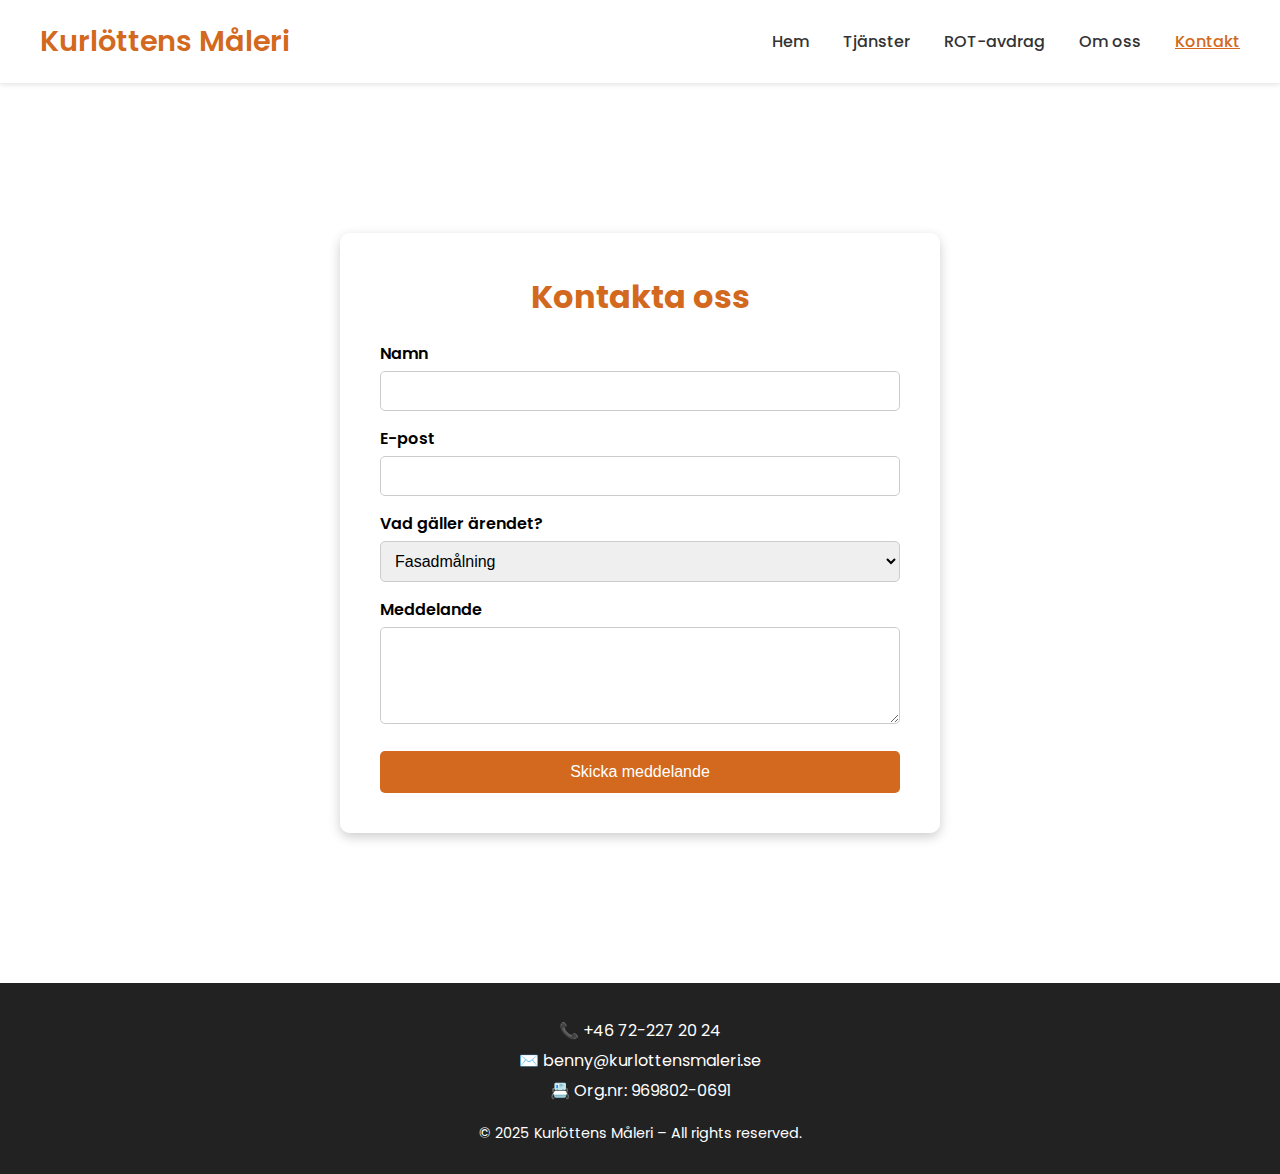
<file: kontakt.html>
<!DOCTYPE html>
<html lang="sv">
<head>
  <meta charset="UTF-8" />
  <meta name="viewport" content="width=device-width, initial-scale=1.0" />
  <title>Kontakt – Kurlöttens Måleri</title>
  <link href="https://fonts.googleapis.com/css2?family=Poppins:wght@400;600&display=swap" rel="stylesheet">
  <style>
    * { box-sizing: border-box; margin: 0; padding: 0; }

    body, html {
      height: 100%;
      font-family: "Poppins", sans-serif;
    }

    header {
      background-color: white;
      box-shadow: 0 2px 5px rgba(0,0,0,0.1);
      padding: 20px 40px;
      display: flex;
      justify-content: space-between;
      align-items: center;
    }

    header h1 { color: #d2691e; font-size: 1.8em; font-weight: 600; }

    nav a {
      text-decoration: none;
      margin-left: 30px;
      font-weight: 500;
      color: #333;
      transition: 0.2s;
    }
    nav a:hover, nav a.active { color: #d2691e; text-decoration: underline; }

    .contact-section {
      background: url('https://cdn.pixabay.com/photo/2016/11/29/06/18/paint-1867784_1280.jpg') no-repeat center center/cover;
      padding: 80px 20px;
      min-height: 100vh;
      display: flex;
      align-items: center;
      justify-content: center;
    }

    .contact-form {
      background-color: rgba(255, 255, 255, 0.95);
      padding: 40px;
      border-radius: 10px;
      max-width: 600px;
      width: 100%;
      box-shadow: 0 4px 12px rgba(0,0,0,0.2);
    }

    .contact-form h2 {
      margin-bottom: 20px;
      font-size: 2em;
      color: #d2691e;
      text-align: center;
    }

    .contact-form label { display: block; margin: 15px 0 5px; font-weight: 600; }

    .contact-form input,
    .contact-form textarea,
    .contact-form select {
      width: 100%;
      padding: 10px;
      border: 1px solid #ccc;
      border-radius: 5px;
      font-size: 1em;
    }

    .contact-form button {
      margin-top: 20px;
      width: 100%;
      background-color: #d2691e;
      color: white;
      padding: 12px;
      font-size: 1em;
      border: none;
      border-radius: 5px;
      cursor: pointer;
    }
    .contact-form button:hover { background-color: #b05516; }

    /* Statusruta */
    .status {
      margin-top: 16px;
      padding: 12px 14px;
      border-radius: 6px;
      font-weight: 600;
      display: none;        /* visas via JS */
      align-items: center;
      gap: 8px;
    }
    .status.success { background: #e8f7ef; color: #186a3b; border: 1px solid #bfe8cf; }
    .status.error   { background: #fdecea; color: #7a1c1c; border: 1px solid #f5c6cb; }

    footer {
      background-color: #222;
      color: white;
      text-align: center;
      padding: 30px 10px;
    }
  </style>
</head>
<body>

  <header>
    <h1>Kurlöttens Måleri</h1>
    <nav>
      <a href="index.html">Hem</a>
      <a href="tjanster.html">Tjänster</a>
      <a href="rot-avdrag.html">ROT-avdrag</a>
      <a href="om-oss.html">Om oss</a>
      <a href="kontakt.html" class="active">Kontakt</a>
    </nav>
  </header>

  <section class="contact-section">
    <!-- Kopplat till Formspree + ankar-ID för #form -->
    <form id="form" class="contact-form" action="https://formspree.io/f/mrbllwpw" method="POST">
      <h2>Kontakta oss</h2>

      <!-- Ämnesrad till mailet (valfritt men trevligt) -->
      <input type="hidden" name="_subject" value="Nytt meddelande via kurlottensmaleri.se" />

      <label for="namn">Namn</label>
      <input type="text" id="namn" name="namn" required>

      <label for="email">E-post</label>
      <input type="email" id="email" name="email" required>

      <label for="tjanst">Vad gäller ärendet?</label>
      <select id="tjanst" name="tjanst">
        <option value="Fasadmålning">Fasadmålning</option>
        <option value="Fasadtvätt">Fasadtvätt</option>
        <option value="Väggmålning">Väggmålning</option>
        <option value="Takmålning">Takmålning</option>
        <option value="Inomhusmålning">Inomhusmålning</option>
        <option value="Detaljmålning">Detaljmålning</option>
        <option value="Annat">Annat</option>
      </select>

      <label for="meddelande">Meddelande</label>
      <textarea id="meddelande" name="meddelande" rows="5" required></textarea>

      <button type="submit">Skicka meddelande</button>

      <!-- Statusruta visas efter försök att skicka -->
      <div id="form-status" class="status" aria-live="polite"></div>
    </form>
  </section>

  <footer style="background-color: #222; color: white; padding: 30px 10px;">
    <div style="display: flex; flex-direction: column; align-items: center; text-align: center;">
      <div style="margin-bottom: 15px;">
        <p style="margin: 5px 0;">📞 +46 72-227 20 24</p>
        <p style="margin: 5px 0;">✉️ benny@kurlottensmaleri.se</p>
        <p style="margin: 5px 0;">📇 Org.nr: 969802-0691</p>
      </div>
      <p style="font-size: 0.9em;">&copy; 2025 Kurlöttens Måleri – All rights reserved.</p>
    </div>
  </footer>

  <script>
    // Skicka formuläret via fetch (AJAX) för att kunna visa grön/röd status på sidan
    const form = document.getElementById('form');
    const statusBox = document.getElementById('form-status');

    form.addEventListener('submit', async (e) => {
      e.preventDefault();

      const data = new FormData(form);

      try {
        const res = await fetch(form.action, {
          method: 'POST',
          body: data,
          headers: { 'Accept': 'application/json' }
        });

        if (res.ok) {
          // Lyckat
          statusBox.className = 'status success';
          statusBox.textContent = '✅ Tack! Ditt meddelande har skickats.';
          statusBox.style.display = 'flex';
          form.reset();
        } else {
          // Formspree kan returnera valideringsfel i JSON
          const json = await res.json().catch(() => ({}));
          statusBox.className = 'status error';
          statusBox.textContent = json?.errors?.[0]?.message
            ? `❌ ${json.errors[0].message}`
            : '❌ Något gick fel. Försök igen om en stund.';
          statusBox.style.display = 'flex';
        }
      } catch (err) {
        statusBox.className = 'status error';
        statusBox.textContent = '❌ Kunde inte skicka just nu. Kontrollera din uppkoppling och försök igen.';
        statusBox.style.display = 'flex';
      }
    });
  </script>
</body>
</html>
</file>
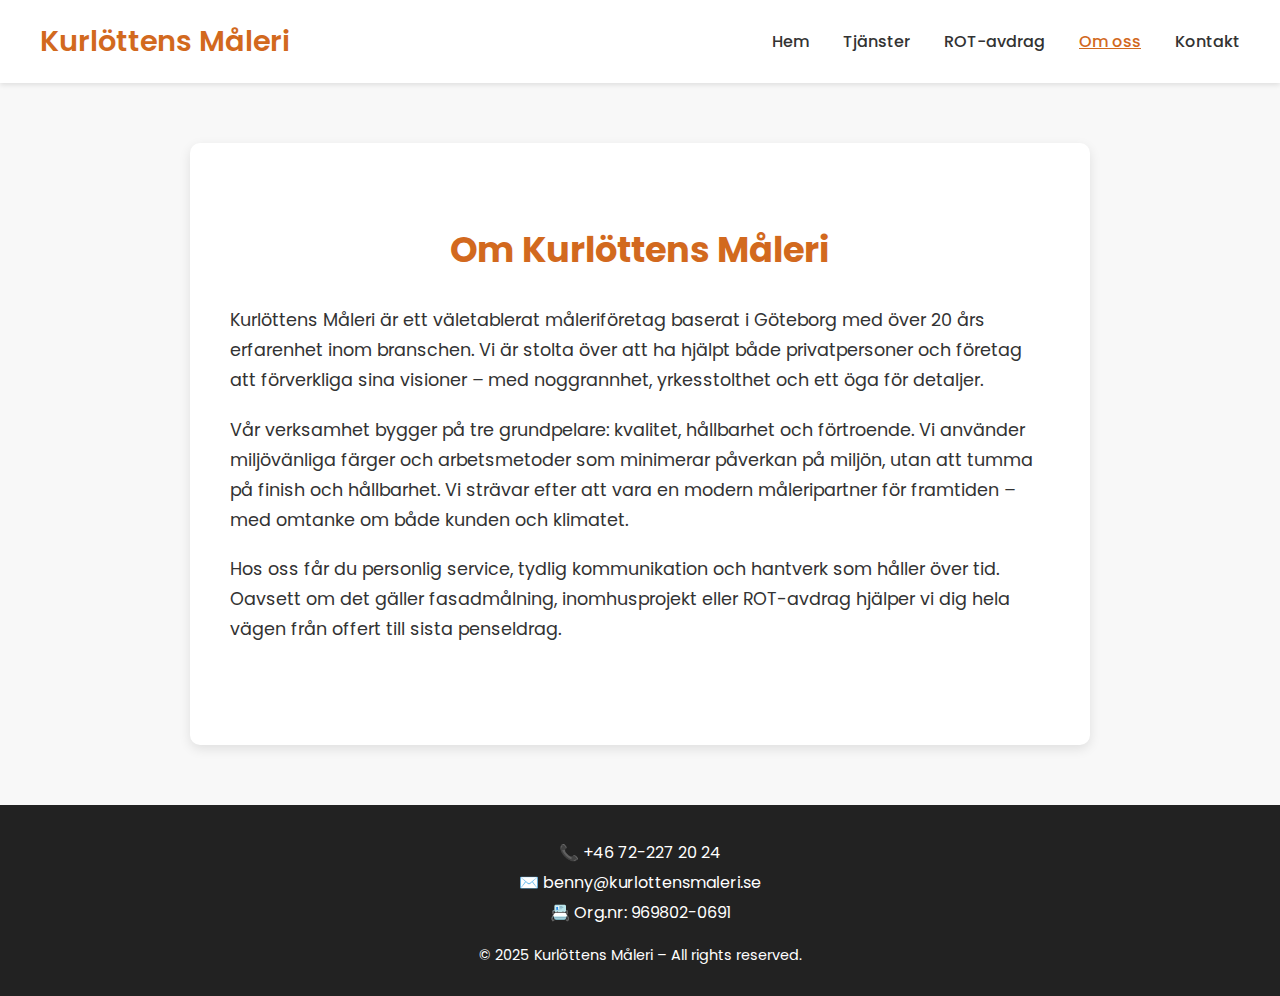
<file: om-oss.html>
<!DOCTYPE html>
<html lang="sv">
<head>
  <meta charset="UTF-8" />
  <meta name="viewport" content="width=device-width, initial-scale=1.0" />
  <title>Om oss – Kurlöttens Måleri</title>
  <link href="https://fonts.googleapis.com/css2?family=Poppins:wght@400;600&display=swap" rel="stylesheet">
  <style>
    * {
      box-sizing: border-box;
      margin: 0;
      padding: 0;
    }

    body, html {
      font-family: "Poppins", sans-serif;
      background-color: #f8f8f8;
      color: #333;
    }

    header {
      background-color: white;
      box-shadow: 0 2px 5px rgba(0,0,0,0.1);
      padding: 20px 40px;
      display: flex;
      justify-content: space-between;
      align-items: center;
    }

    header h1 {
      color: #d2691e;
      font-size: 1.8em;
      font-weight: 600;
    }

    nav a {
      text-decoration: none;
      margin-left: 30px;
      font-weight: 500;
      color: #333;
      transition: 0.2s;
    }

    nav a:hover,
    nav a.active {
      color: #d2691e;
      text-decoration: underline;
    }

    .about-section {
      padding: 80px 40px;
      background-color: #fff;
      max-width: 900px;
      margin: 60px auto;
      box-shadow: 0 4px 12px rgba(0,0,0,0.1);
      border-radius: 10px;
    }

    .about-section h2 {
      text-align: center;
      color: #d2691e;
      font-size: 2.2em;
      margin-bottom: 30px;
    }

    .about-section p {
      font-size: 1.1em;
      line-height: 1.7em;
      margin-bottom: 20px;
    }

    footer {
      background-color: #222;
      color: white;
      text-align: center;
      padding: 30px 10px;
      margin-top: 60px;
    }
  </style>
</head>
<body>

  <header>
    <h1>Kurlöttens Måleri</h1>
    <nav>
      <a href="index.html">Hem</a>
      <a href="tjanster.html">Tjänster</a>
      <a href="rot-avdrag.html">ROT-avdrag</a>
      <a href="om-oss.html" class="active">Om oss</a>
      <a href="kontakt.html">Kontakt</a>
    </nav>
  </header>

  <section class="about-section">
    <h2>Om Kurlöttens Måleri</h2>
    <p>
      Kurlöttens Måleri är ett väletablerat måleriföretag baserat i Göteborg med över 20 års erfarenhet inom branschen. Vi är stolta över att ha hjälpt både privatpersoner och företag att förverkliga sina visioner – med noggrannhet, yrkesstolthet och ett öga för detaljer.
    </p>
    <p>
      Vår verksamhet bygger på tre grundpelare: kvalitet, hållbarhet och förtroende. Vi använder miljövänliga färger och arbetsmetoder som minimerar påverkan på miljön, utan att tumma på finish och hållbarhet. Vi strävar efter att vara en modern måleripartner för framtiden – med omtanke om både kunden och klimatet.
    </p>
    <p>
      Hos oss får du personlig service, tydlig kommunikation och hantverk som håller över tid. Oavsett om det gäller fasadmålning, inomhusprojekt eller ROT-avdrag hjälper vi dig hela vägen från offert till sista penseldrag.
    </p>
  </section>

  <footer style="background-color: #222; color: white; padding: 30px 10px;">
    <div style="display: flex; flex-direction: column; align-items: center; text-align: center;">
      <div style="margin-bottom: 15px;">
        <p style="margin: 5px 0;">📞 +46 72-227 20 24</p>
        <p style="margin: 5px 0;">✉️ benny@kurlottensmaleri.se</p>
        <p style="margin: 5px 0;">📇 Org.nr: 969802-0691</p>
      </div>
      <p style="font-size: 0.9em;">&copy; 2025 Kurlöttens Måleri – All rights reserved.</p>
    </div>
  </footer>


</body>
</html>
</file>
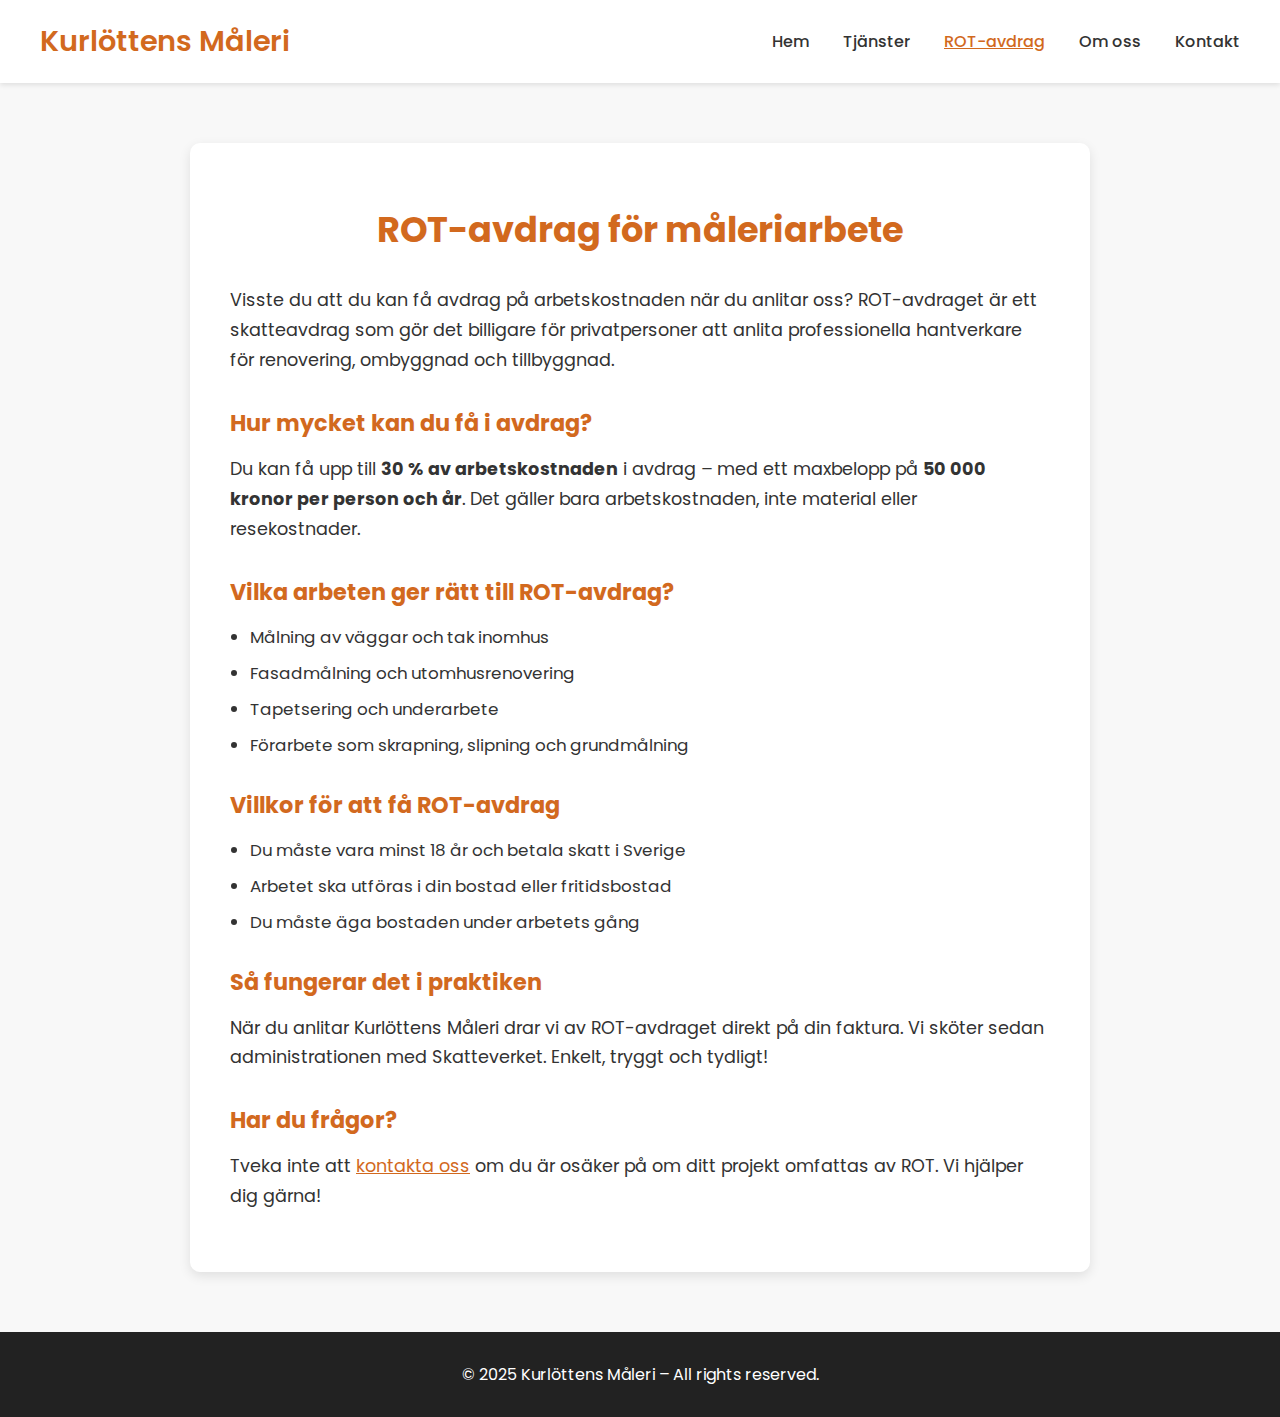
<file: rot-avdrag.html>
<!DOCTYPE html>
<html lang="sv">
<head>
  <meta charset="UTF-8" />
  <meta name="viewport" content="width=device-width, initial-scale=1.0" />
  <title>ROT-avdrag – Kurlöttens Måleri</title>
  <link href="https://fonts.googleapis.com/css2?family=Poppins:wght@400;600&display=swap" rel="stylesheet" />
  <style>
    * {
      box-sizing: border-box;
      margin: 0;
      padding: 0;
    }

    body, html {
      font-family: "Poppins", sans-serif;
      background-color: #f8f8f8;
      color: #333;
    }

    header {
      background-color: white;
      box-shadow: 0 2px 5px rgba(0, 0, 0, 0.1);
      padding: 20px 40px;
      display: flex;
      justify-content: space-between;
      align-items: center;
    }

    header h1 {
      color: #d2691e;
      font-size: 1.8em;
      font-weight: 600;
    }

    nav a {
      text-decoration: none;
      margin-left: 30px;
      font-weight: 500;
      color: #333;
      transition: 0.2s;
    }

    nav a:hover,
    nav a.active {
      color: #d2691e;
      text-decoration: underline;
    }

    .rot-container {
      max-width: 900px;
      margin: 60px auto;
      padding: 60px 40px;
      background-color: #fff;
      border-radius: 10px;
      box-shadow: 0 4px 12px rgba(0, 0, 0, 0.1);
    }

    .rot-container h2 {
      text-align: center;
      color: #d2691e;
      font-size: 2.2em;
      margin-bottom: 30px;
    }

    .rot-container h3 {
      color: #d2691e;
      margin-top: 30px;
      font-size: 1.4em;
    }

    .rot-container p {
      margin-top: 15px;
      font-size: 1.1em;
      line-height: 1.7em;
    }

    .rot-container ul {
      margin-top: 15px;
      padding-left: 20px;
      font-size: 1.05em;
    }

    .rot-container ul li {
      margin-bottom: 10px;
    }

    footer {
      background-color: #222;
      color: white;
      text-align: center;
      padding: 30px 10px;
      margin-top: 60px;
    }
  </style>
</head>
<body>

  <header>
    <h1>Kurlöttens Måleri</h1>
    <nav>
      <a href="index.html">Hem</a>
      <a href="tjanster.html">Tjänster</a>
      <a href="rot-avdrag.html" class="active">ROT-avdrag</a>
      <a href="om-oss.html">Om oss</a>
      <a href="kontakt.html">Kontakt</a>
    </nav>
  </header>

  <section class="rot-container">
    <h2>ROT-avdrag för måleriarbete</h2>
    <p>
      Visste du att du kan få avdrag på arbetskostnaden när du anlitar oss? ROT-avdraget är ett skatteavdrag som gör det billigare för privatpersoner att anlita professionella hantverkare för renovering, ombyggnad och tillbyggnad.
    </p>

    <h3>Hur mycket kan du få i avdrag?</h3>
    <p>
      Du kan få upp till <strong>30 % av arbetskostnaden</strong> i avdrag – med ett maxbelopp på <strong>50 000 kronor per person och år</strong>.
      Det gäller bara arbetskostnaden, inte material eller resekostnader.
    </p>

    <h3>Vilka arbeten ger rätt till ROT-avdrag?</h3>
    <ul>
      <li>Målning av väggar och tak inomhus</li>
      <li>Fasadmålning och utomhusrenovering</li>
      <li>Tapetsering och underarbete</li>
      <li>Förarbete som skrapning, slipning och grundmålning</li>
    </ul>

    <h3>Villkor för att få ROT-avdrag</h3>
    <ul>
      <li>Du måste vara minst 18 år och betala skatt i Sverige</li>
      <li>Arbetet ska utföras i din bostad eller fritidsbostad</li>
      <li>Du måste äga bostaden under arbetets gång</li>
    </ul>

    <h3>Så fungerar det i praktiken</h3>
    <p>
      När du anlitar Kurlöttens Måleri drar vi av ROT-avdraget direkt på din faktura. Vi sköter sedan administrationen med Skatteverket. Enkelt, tryggt och tydligt!
    </p>

    <h3>Har du frågor?</h3>
    <p>
      Tveka inte att <a href="kontakt.html" style="color:#d2691e; text-decoration: underline;">kontakta oss</a> om du är osäker på om ditt projekt omfattas av ROT. Vi hjälper dig gärna!
    </p>
  </section>

  <footer>
    <p>&copy; 2025 Kurlöttens Måleri – All rights reserved.</p>
  </footer>

</body>
</html>
</file>
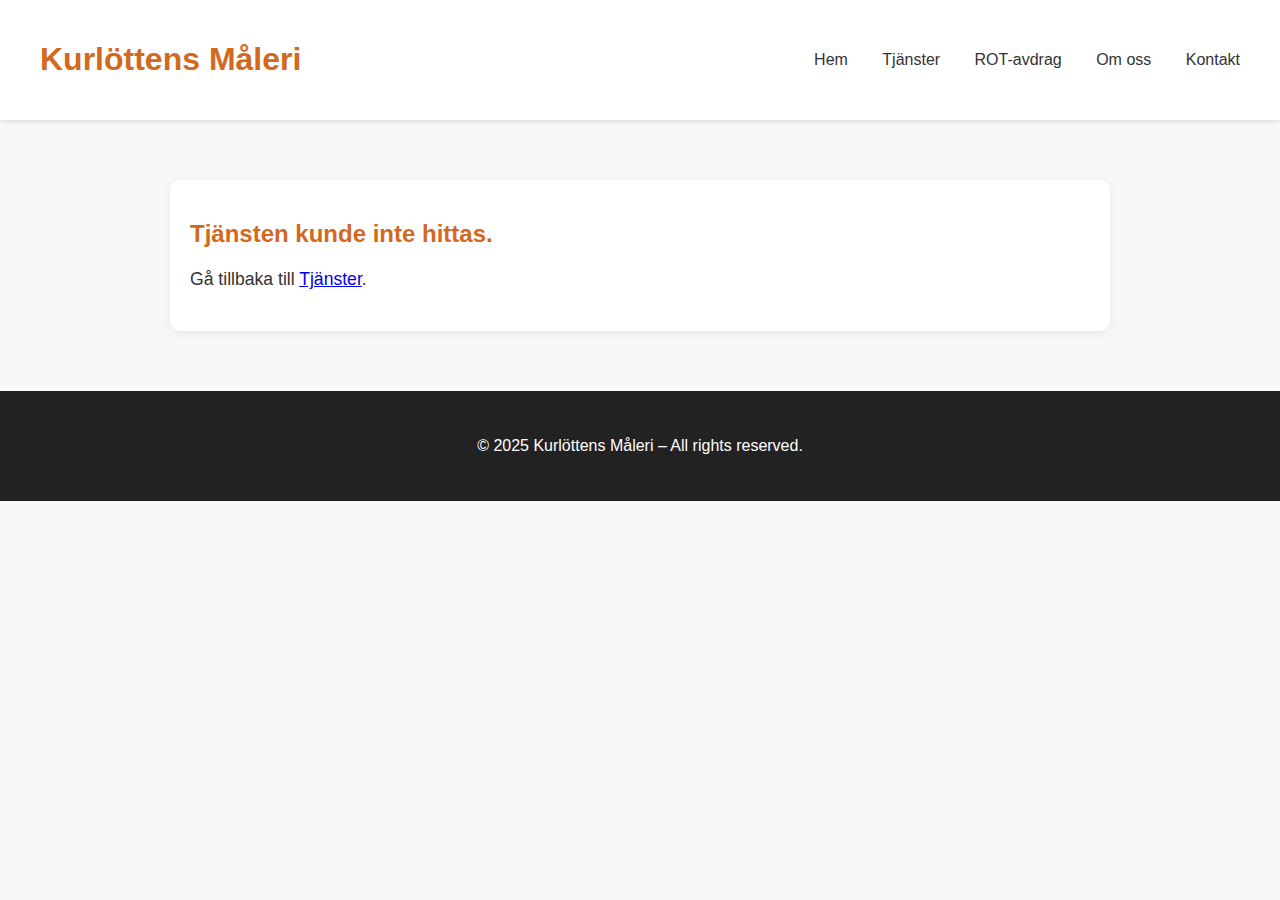
<file: tjanst.html>
<!DOCTYPE html>
<html lang="sv">
<head>
  <meta charset="UTF-8" />
  <meta name="viewport" content="width=device-width, initial-scale=1.0"/>
  <title>Tjänst – Kurlöttens Måleri</title>
  <style>
    body {
      font-family: "Segoe UI", sans-serif;
      background-color: #f8f8f8;
      margin: 0;
      padding: 0;
      color: #333;
    }

    header {
      background-color: white;
      box-shadow: 0 2px 5px rgba(0,0,0,0.1);
      padding: 20px 40px;
      display: flex;
      justify-content: space-between;
      align-items: center;
    }

    header h1 {
      color: #d2691e;
    }

    nav a {
      text-decoration: none;
      margin-left: 30px;
      font-weight: 500;
      color: #333;
    }

    nav a:hover,
    nav a.active {
      color: #d2691e;
      text-decoration: underline;
    }

    .content {
      max-width: 900px;
      margin: 60px auto;
      padding: 20px;
      background: white;
      border-radius: 10px;
      box-shadow: 0 2px 10px rgba(0,0,0,0.08);
    }

    .content img {
      width: 100%;
      height: auto;
      border-radius: 10px;
      margin-bottom: 20px;
    }

    .content h2 {
      color: #d2691e;
      margin-bottom: 15px;
    }

    .content p {
      font-size: 1.1em;
      line-height: 1.6;
    }

    footer {
      background-color: #222;
      color: white;
      text-align: center;
      padding: 30px 10px;
      margin-top: 60px;
    }
  </style>
</head>
<body>

  <header>
    <h1>Kurlöttens Måleri</h1>
    <nav>
      <a href="index.html">Hem</a>
      <a href="tjanster.html">Tjänster</a>
      <a href="rot-avdrag.html">ROT-avdrag</a>
      <a href="om-oss.html">Om oss</a>
      <a href="kontakt.html">Kontakt</a>
    </nav>
  </header>

  <div class="content" id="tjanstContainer">
    <!-- Innehållet laddas här med JavaScript -->
  </div>

  <footer>
    <p>&copy; 2025 Kurlöttens Måleri – All rights reserved.</p>
  </footer>

  <script>
    const tjänster = {
      "fasadmålning": {
        titel: "Fasadmålning",
        bild: "bilder/fasadmålning_ett.jpg",
        beskrivning: "En snygg och skyddande fasadmålning förlänger husets livslängd och höjer värdet på din fastighet. Vi använder kvalitetsfärg anpassad för svenska klimatförhållanden."
      },
      "fasadtvatt": {
        titel: "Fasadtvätt",
        bild: "bilder/fasadtvätt_ett.jpg",
        beskrivning: "Fasadtvätt avlägsnar alger, smuts och mögel innan målning eller som underhåll. Vi använder miljövänliga metoder och professionell utrustning."
      },
      "väggmålning": {
        titel: "Väggmålning",
        bild: "bilder/målare_tre.jpg",
        beskrivning: "Fräscha upp dina väggar med ett nytt lager färg. Vi erbjuder allt från enfärgsmålning till dekorativa tekniker – alltid med noggrant underarbete."
      },
      "takmålning": {
        titel: "Takmålning",
        bild: "bilder/måleri_ett.jpg",
        beskrivning: "Ett nymålat tak skyddar mot väder och vind och förbättrar husets helhetsintryck. Vi hjälper dig välja rätt färg och metod för just ditt tak."
      },
      "inomhusmålning": {
        titel: "Inomhusmålning",
        bild: "bilder/målare_fyra.jpg",
        beskrivning: "Vi målar innertak, väggar, snickerier och mer – alltid med fokus på noggrannhet, dammfritt arbete och ett perfekt slutresultat."
      },
      "detaljmålning": {
        titel: "Detaljmålning",
        bild: "bilder/måleri_allmänt_två.jpg",
        beskrivning: "Detaljmålning ger hemmet personlighet. Vi målar lister, fönsterkarmar och andra detaljer med precision och känsla för stil."
      }
    };

    function getParam(name) {
      const urlParams = new URLSearchParams(window.location.search);
      return urlParams.get(name);
    }

    const param = getParam("tjanst");
    const data = tjänster[param];

    const container = document.getElementById("tjanstContainer");

    if (data) {
      container.innerHTML = `
        <img src="${data.bild}" alt="${data.titel}">
        <h2>${data.titel}</h2>
        <p>${data.beskrivning}</p>
      `;
    } else {
      container.innerHTML = "<h2>Tjänsten kunde inte hittas.</h2><p>Gå tillbaka till <a href='tjanster.html'>Tjänster</a>.</p>";
    }
  </script>
</body>
</html>
</file>
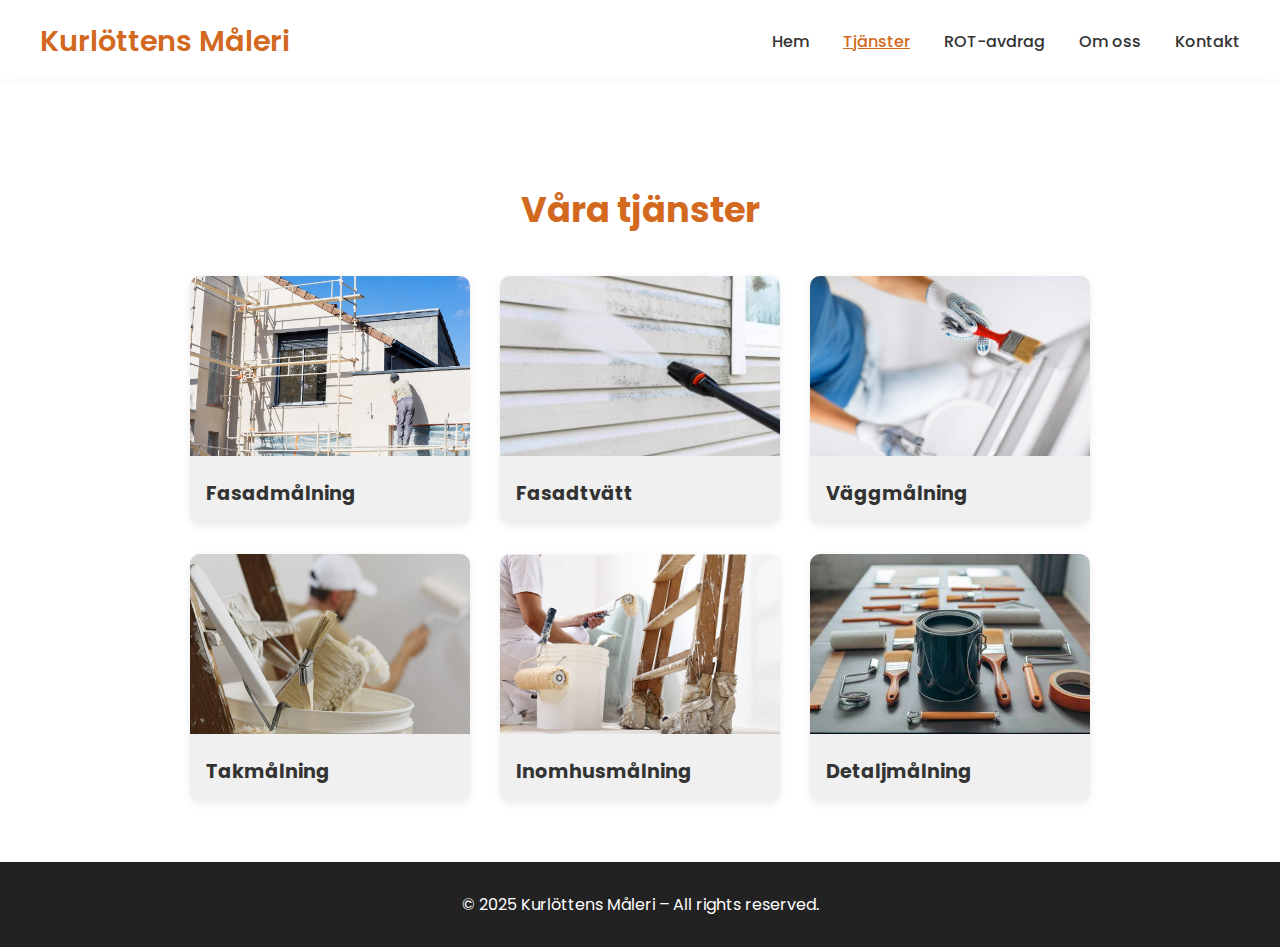
<file: tjanster.html>
<!DOCTYPE html>
<html lang="sv">
<head>
  <meta charset="UTF-8" />
  <meta name="viewport" content="width=device-width, initial-scale=1.0" />
  <title>Tjänster – Kurlöttens Måleri</title>
  <link href="https://fonts.googleapis.com/css2?family=Poppins:wght@400;600&display=swap" rel="stylesheet">

  <style>
    * {
      box-sizing: border-box;
      margin: 0;
      padding: 0;
    }

    body {
      font-family: 'Poppins', sans-serif;
      background-color: #f8f8f8;
      color: #333;
    }

    header {
      background-color: white;
      box-shadow: 0 2px 5px rgba(0,0,0,0.1);
      padding: 20px 40px;
      display: flex;
      justify-content: space-between;
      align-items: center;
    }

    header h1 {
      color: #d2691e;
      font-size: 1.8em;
      font-weight: 600;
    }

    nav a {
      text-decoration: none;
      margin-left: 30px;
      font-weight: 500;
      color: #333;
      transition: 0.2s;
    }

    nav a:hover,
    nav a.active {
      color: #d2691e;
      text-decoration: underline;
    }

    .transition-shadow {
      height: 40px;
      background-color: white;
      box-shadow: 0 4px 12px rgba(0, 0, 0, 0.1);
    }

    .section {
      padding: 60px 40px;
      background-color: #fff;
    }

    .section h2 {
      font-size: 2.2em;
      margin-bottom: 40px;
      text-align: center;
      color: #d2691e;
    }

    .services {
      display: flex;
      flex-wrap: wrap;
      justify-content: center;
      gap: 30px;
    }

    .service-card {
      width: 280px;
      background-color: #f0f0f0;
      border-radius: 10px;
      overflow: hidden;
      box-shadow: 0 2px 8px rgba(0, 0, 0, 0.08);
      transition: transform 0.2s ease;
      text-decoration: none;
      color: inherit;
    }

    .service-card:hover {
      transform: scale(1.03);
    }

    .service-card img {
      width: 100%;
      height: 180px;
      object-fit: cover;
    }

    .service-card h3 {
      padding: 16px;
      font-size: 1.2em;
      color: #333;
    }

    footer {
      background-color: #222;
      color: white;
      text-align: center;
      padding: 30px 10px;
    }

    @media (max-width: 768px) {
      .section h2 {
        font-size: 1.6em;
      }

      .service-card {
        width: 90%;
      }
    }
  </style>
</head>
<body>

  <header>
    <h1>Kurlöttens Måleri</h1>
    <nav>
      <a href="index.html">Hem</a>
      <a href="tjanster.html" class="active">Tjänster</a>
      <a href="rot-avdrag.html">ROT-avdrag</a>
      <a href="om-oss.html">Om oss</a>
      <a href="kontakt.html">Kontakt</a>
    </nav>
  </header>

  <div class="transition-shadow"></div>

  <section class="section">
    <h2>Våra tjänster</h2>
    <div class="services">

      <a class="service-card" href="kontakt.html?tjanst=fasadmålning">
        <img src="bilder/fasadmålning_ett.jpg" alt="Fasadmålning">
        <h3>Fasadmålning</h3>
      </a>

      <a class="service-card" href="kontakt.html?tjanst=fasadtvätt">
        <img src="bilder/fasadtvätt_ett.jpg" alt="Fasadtvätt">
        <h3>Fasadtvätt</h3>
      </a>

      <a class="service-card" href="kontakt.html?tjanst=väggmålning">
        <img src="bilder/målare_tre.jpg" alt="Väggmålning">
        <h3>Väggmålning</h3>
      </a>

      <a class="service-card" href="kontakt.html?tjanst=takmålning">
        <img src="bilder/måleri_ett.jpg" alt="Takmålning">
        <h3>Takmålning</h3>
      </a>

      <a class="service-card" href="kontakt.html?tjanst=inomhusmålning">
        <img src="bilder/målare_fyra.jpg" alt="Inomhusmålning">
        <h3>Inomhusmålning</h3>
      </a>

      <a class="service-card" href="kontakt.html?tjanst=detaljmålning">
        <img src="bilder/måleri_allmänt_två.jpg" alt="Detaljmålning">
        <h3>Detaljmålning</h3>
      </a>

    </div>
  </section>

  <footer>
    <p>&copy; 2025 Kurlöttens Måleri – All rights reserved.</p>
  </footer>

</body>
</html>
</file>
